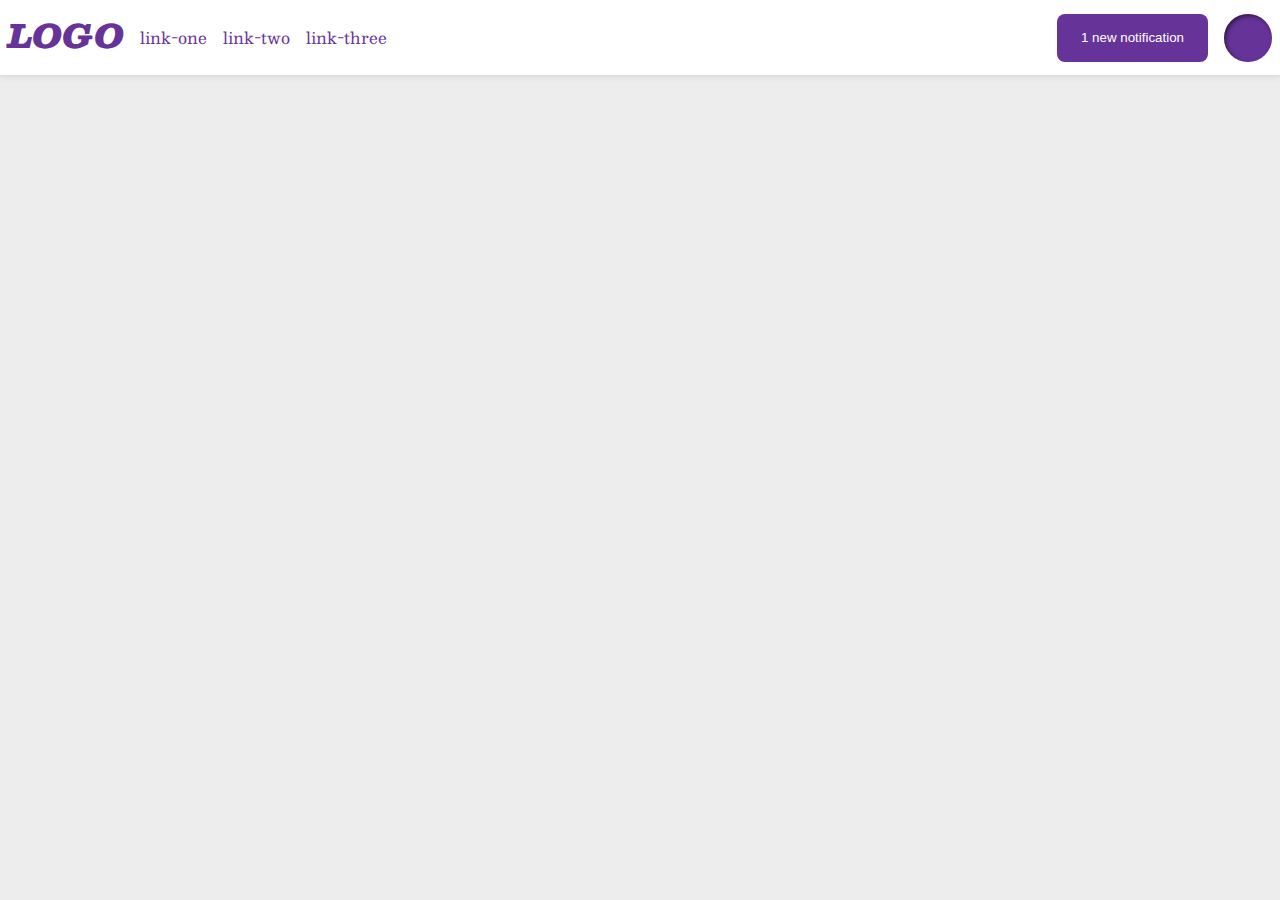
<file: flex/03-flex-header-2/index.html>
<!DOCTYPE html>
<html lang="en">
  <head>
    <meta charset="UTF-8">
    <meta http-equiv="X-UA-Compatible" content="IE=edge">
    <meta name="viewport" content="width=device-width, initial-scale=1.0">
    <title>Flex Header 2</title>
    <link rel="stylesheet" href="style.css">
  </head>
  <body>    
    <div class="header">
      <div class="left_container">
        <div class="logo">
          LOGO
        </div>
        <ul class="links">
          <li><a href="google.com">link-one</a></li>
          <li><a href="google.com">link-two</a></li>
          <li><a href="google.com">link-three</a></li>
        </ul>
      </div>
      <div class="right_container">
        <button class="notifications">
          1 new notification
        </button>
        <div class="profile-image"></div>
      </div>
    </div>
  </body>
</html>
</file>
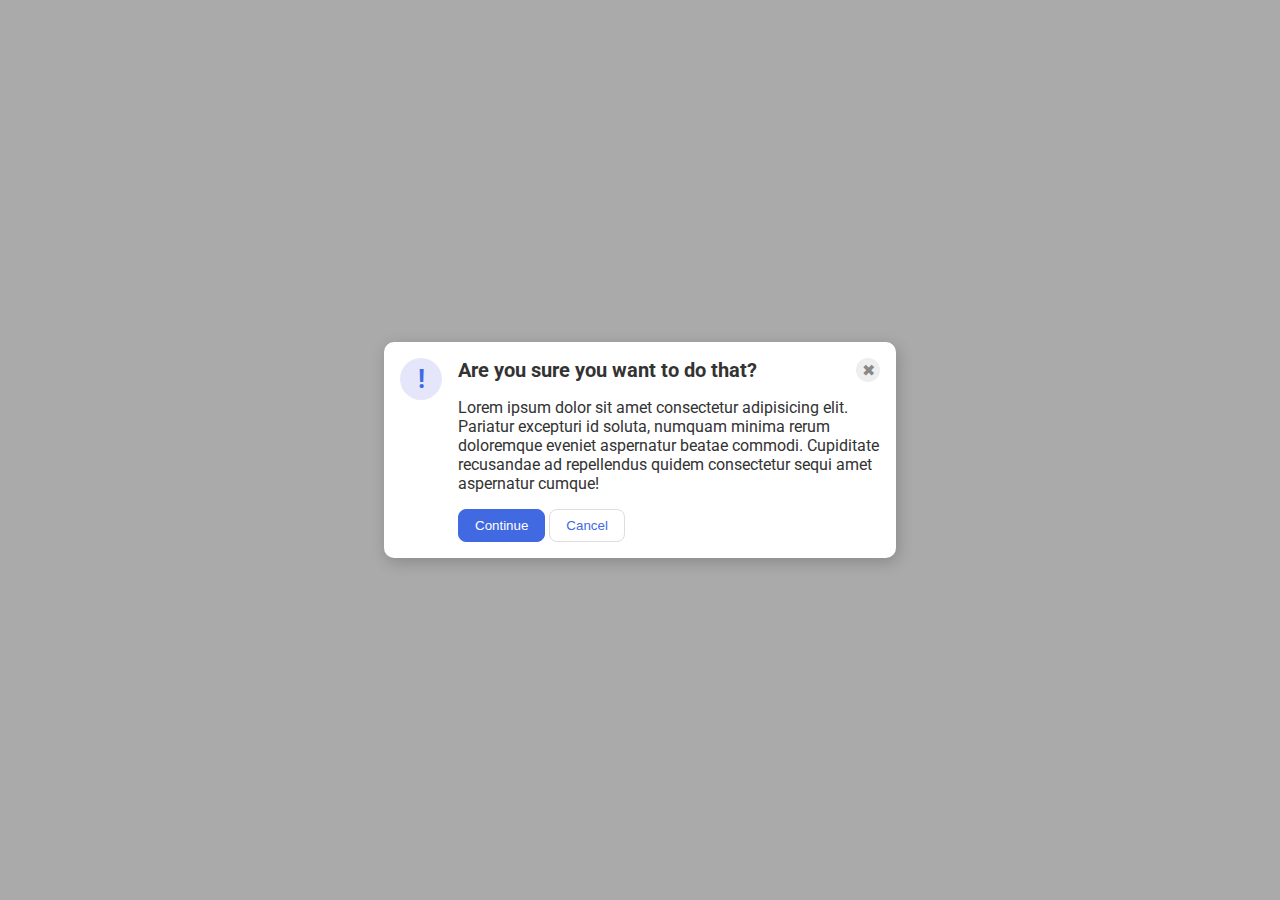
<file: flex/05-flex-modal/index.html>
<!DOCTYPE html>
<html lang="en">
  <head>
    <meta charset="UTF-8">
    <meta http-equiv="X-UA-Compatible" content="IE=edge">
    <meta name="viewport" content="width=device-width, initial-scale=1.0">
    <link rel="stylesheet" href="style.css">
    <title>Modal</title>
  </head>
  <body>
    <div class="modal">
      <div class="icon">!</div>
      <div class="modal-container">
        <div class="header_container">
          <div class="header">Are you sure you want to do that?</div>
          <div class="close-button">✖</div>
        </div>
        <div class="text">Lorem ipsum dolor sit amet consectetur adipisicing elit. Pariatur excepturi id soluta, numquam minima rerum doloremque eveniet aspernatur beatae commodi. Cupiditate recusandae ad repellendus quidem consectetur sequi amet aspernatur cumque!</div>
        <div cluss="buttons">
          <button class="continue">Continue</button>
          <button class="cancel">Cancel</button>
        </div>
      </div>  
    </div>
  </body>
</html>
</file>
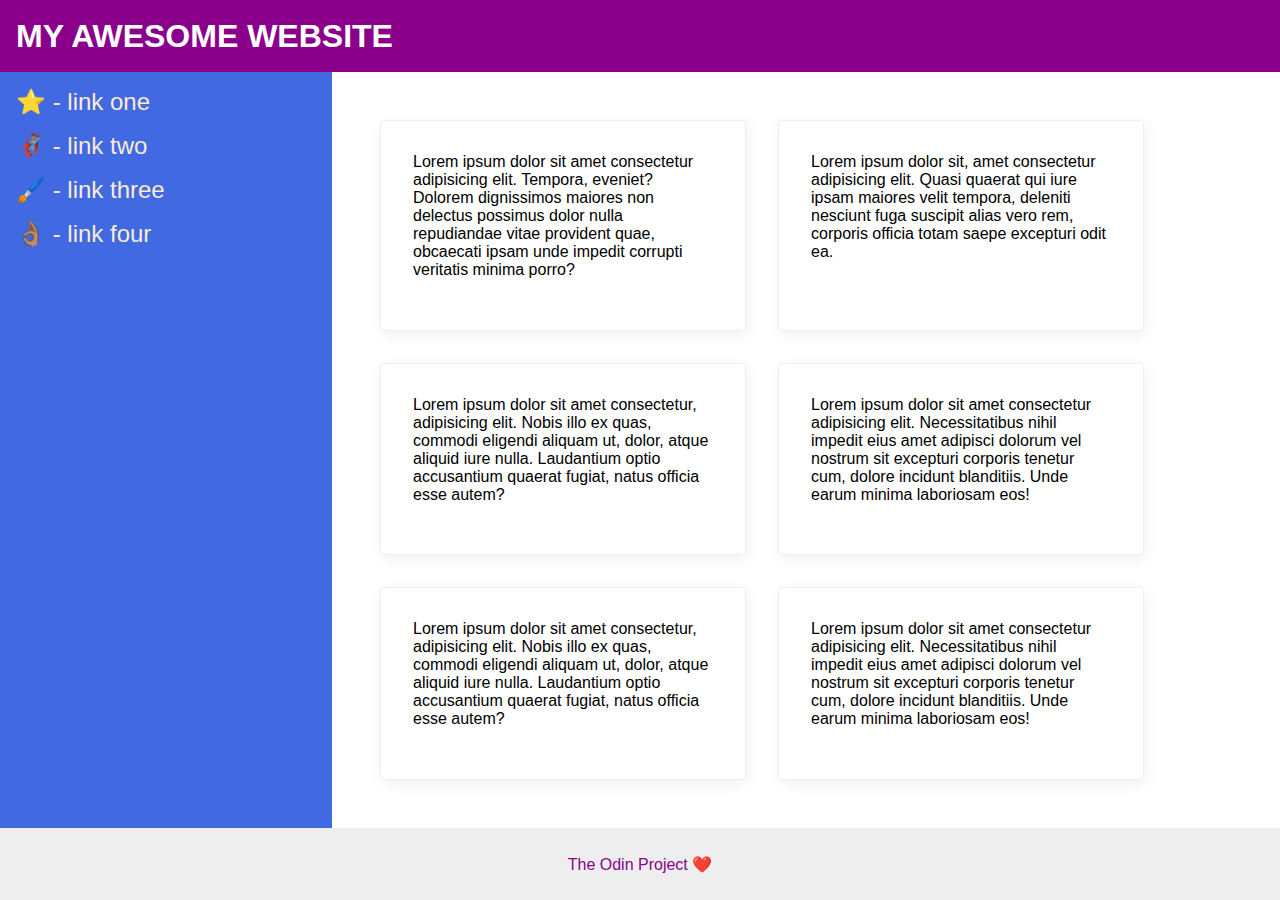
<file: flex/07-flex-layout-2/index.html>
<!DOCTYPE html>
<html lang="en">
  <head>
    <meta charset="UTF-8">
    <meta http-equiv="X-UA-Compatible" content="IE=edge">
    <meta name="viewport" content="width=device-width, initial-scale=1.0">
    <title>The Holy Grail</title>
    <link rel="stylesheet" href="style.css">
  </head>
  <body>
    <div class="header">
      MY AWESOME WEBSITE
    </div>
    
    <div class="content">
      <div class="sidebar">
        <ul>
          <li><a href="#">⭐ - link one</a></li>
          <li><a href="#">🦸🏽‍♂️ - link two</a></li>
          <li><a href="#">🖌️ - link three</a></li>
          <li><a href="#">👌🏽 - link four</a></li>
        </ul>
      </div>

      <div class="cards">
        <div class="card">Lorem ipsum dolor sit amet consectetur adipisicing elit. Tempora, eveniet? Dolorem dignissimos maiores non delectus possimus dolor nulla repudiandae vitae provident quae, obcaecati ipsam unde impedit corrupti veritatis minima porro?</div>
        <div class="card">Lorem ipsum dolor sit, amet consectetur adipisicing elit. Quasi quaerat qui iure ipsam maiores velit tempora, deleniti nesciunt fuga suscipit alias vero rem, corporis officia totam saepe excepturi odit ea.</div>
        <div class="card">Lorem ipsum dolor sit amet consectetur, adipisicing elit. Nobis illo ex quas, commodi eligendi aliquam ut, dolor, atque aliquid iure nulla. Laudantium optio accusantium quaerat fugiat, natus officia esse autem?</div>
        <div class="card">Lorem ipsum dolor sit amet consectetur adipisicing elit. Necessitatibus nihil impedit eius amet adipisci dolorum vel nostrum sit excepturi corporis tenetur cum, dolore incidunt blanditiis. Unde earum minima laboriosam eos!</div>
        <div class="card">Lorem ipsum dolor sit amet consectetur, adipisicing elit. Nobis illo ex quas, commodi eligendi aliquam ut, dolor, atque aliquid iure nulla. Laudantium optio accusantium quaerat fugiat, natus officia esse autem?</div>
        <div class="card">Lorem ipsum dolor sit amet consectetur adipisicing elit. Necessitatibus nihil impedit eius amet adipisci dolorum vel nostrum sit excepturi corporis tenetur cum, dolore incidunt blanditiis. Unde earum minima laboriosam eos!</div>
      </div>
    </div>
    
    <div class="footer">
      The Odin Project ❤️
    </div>
  </body>
</html>
</file>
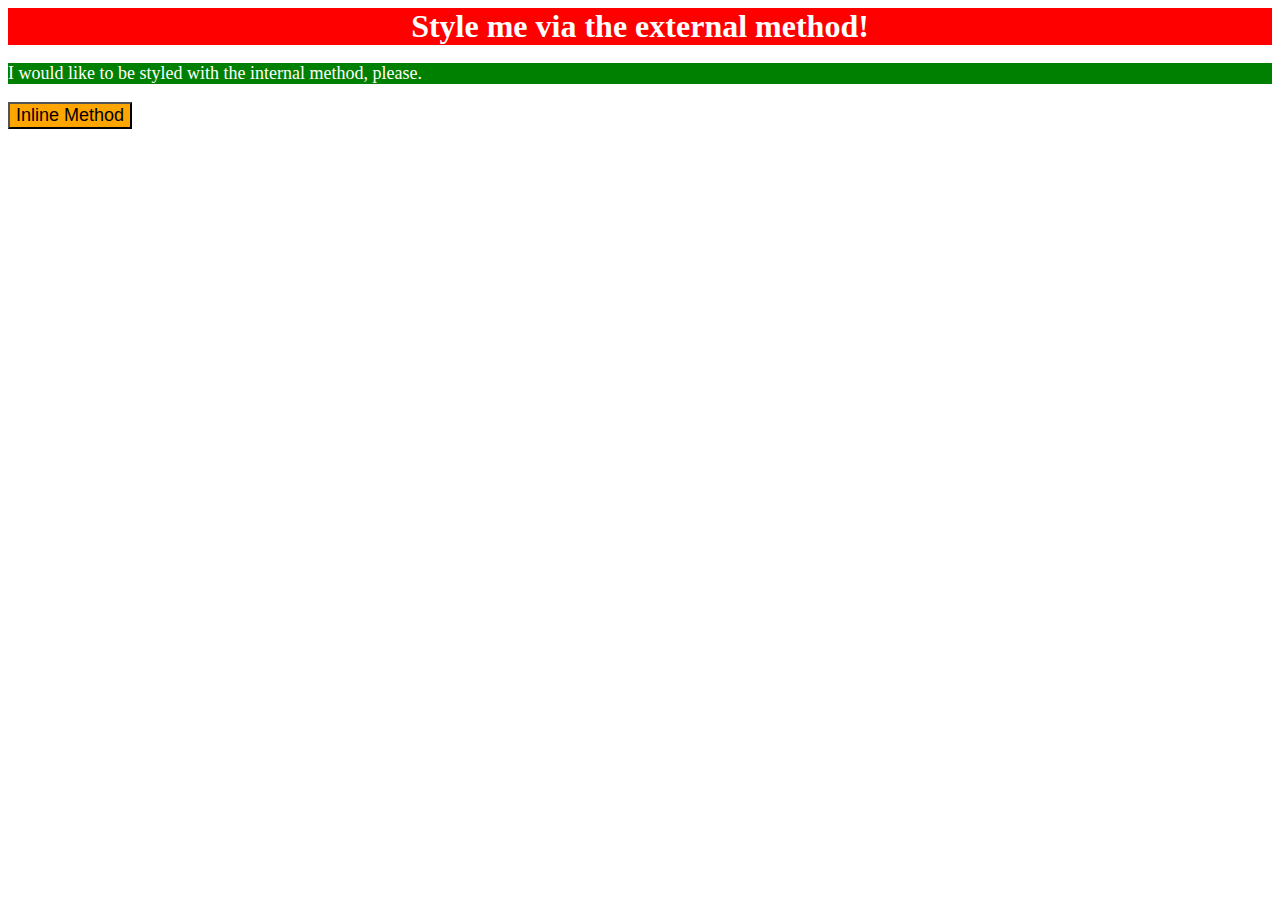
<file: foundations/01-css-methods/index.html>
<!DOCTYPE html>
<html lang="en">
  <head>
    <meta charset="UTF-8">
    <meta http-equiv="X-UA-Compatible" content="IE=edge">
    <meta name="viewport" content="width=device-width, initial-scale=1.0">
    <link rel="stylesheet" href="style.css">
    <style>
      p {
        background-color: green;
        color: white;
        font-size: 18px;
      }
    </style>
    <title>Methods for Adding CSS</title>
  </head>
  <body>
    <div>Style me via the external method!</div>
    <p>I would like to be styled with the internal method, please.</p>
    <button style="background-color: orange; font-size: 18px">Inline Method</button>
  </body>
</html>
</file>
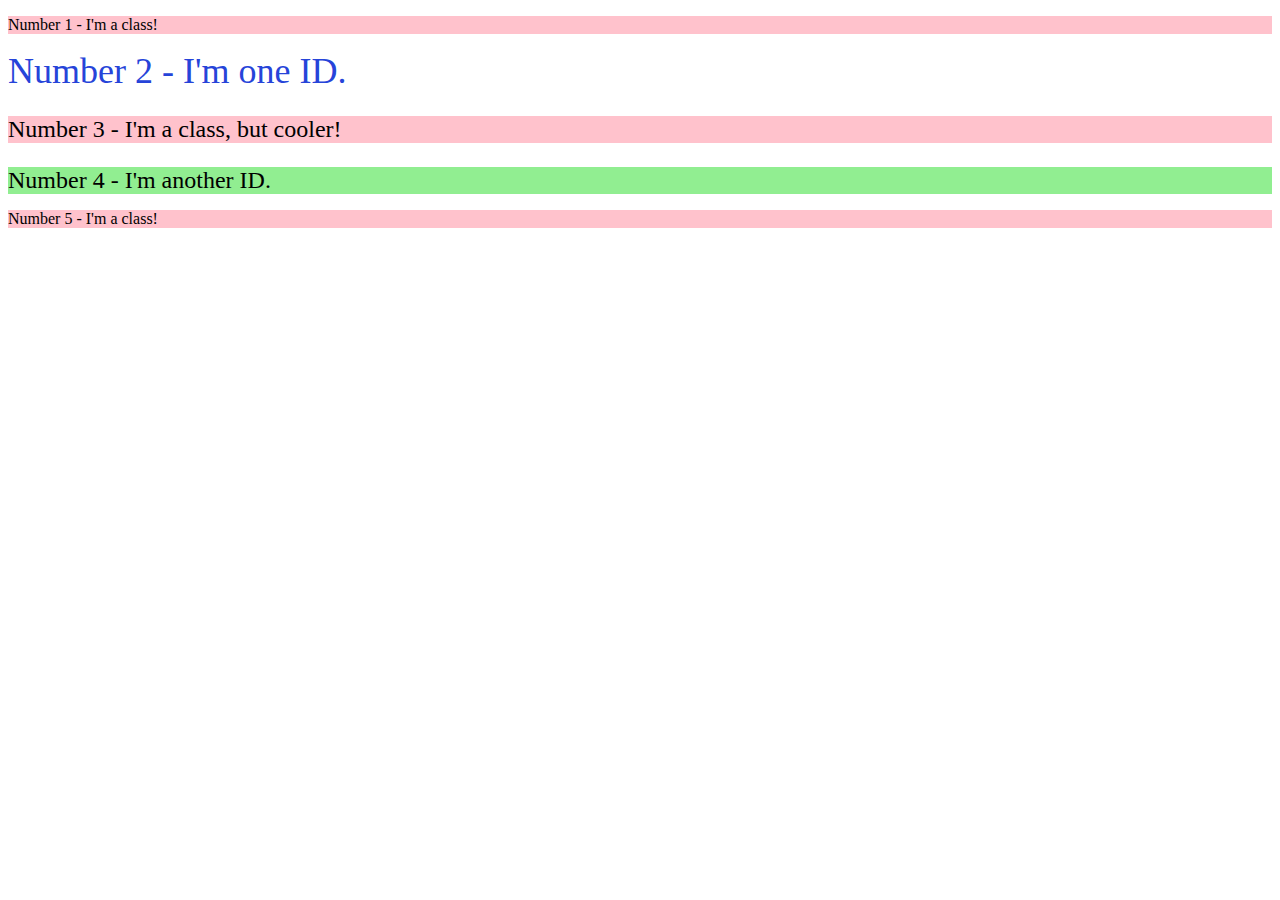
<file: foundations/02-class-id-selectors/index.html>
<!DOCTYPE html>
<html lang="en">
  <head>
    <meta charset="UTF-8">
    <meta http-equiv="X-UA-Compatible" content="IE=edge">
    <meta name="viewport" content="width=device-width, initial-scale=1.0">
    <title>Class and ID Selectors</title>
    <link rel="stylesheet" href="style.css">
  </head>
  <body>
    <p class="odd">Number 1 - I'm a class!</p>
    <div id="fuck">Number 2 - I'm one ID.</div>
    <p class="odd cool">Number 3 - I'm a class, but cooler!</p>
    <div id="fuck_fuck">Number 4 - I'm another ID.</div>
    <p class="odd">Number 5 - I'm a class!</p>
  </body>
</html>
</file>
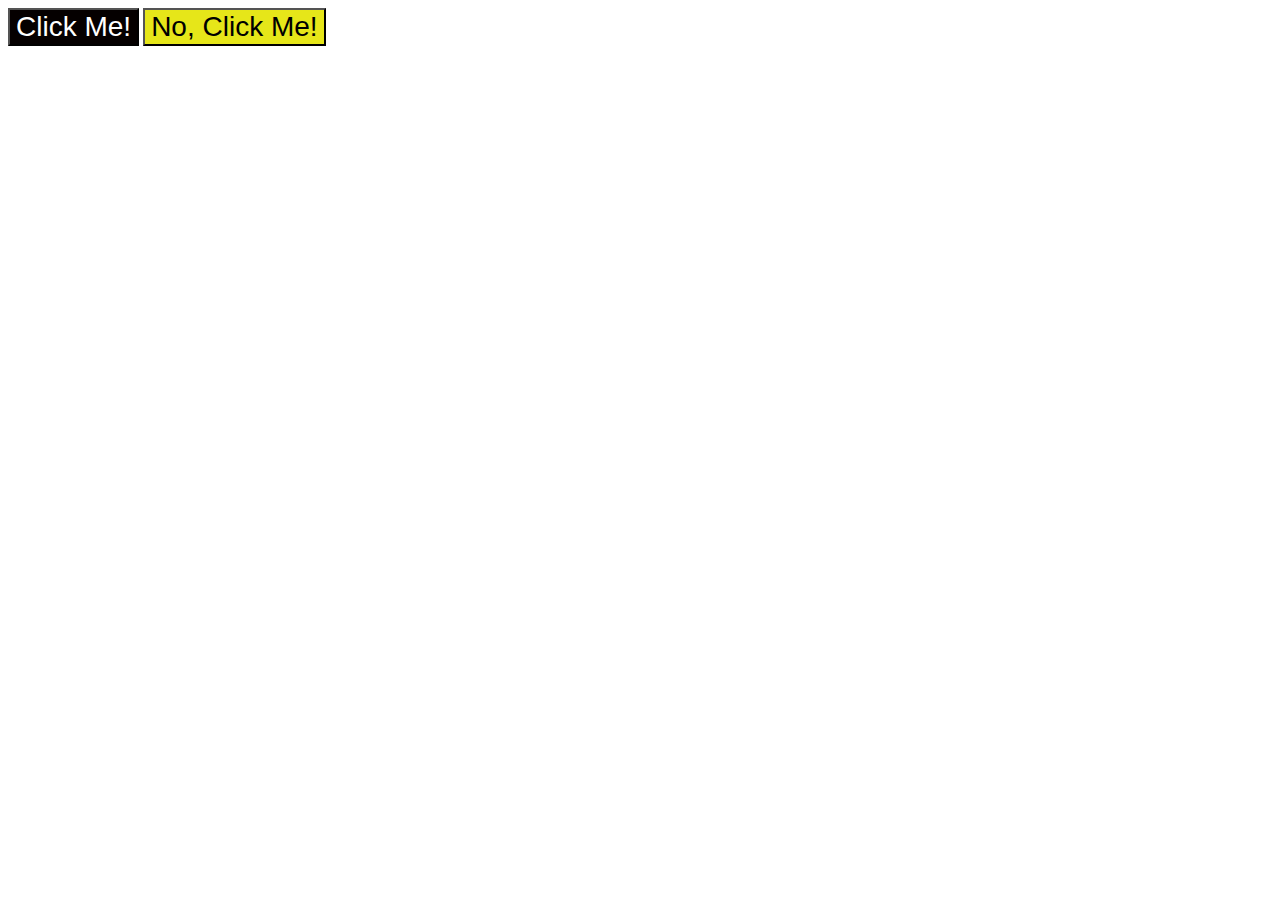
<file: foundations/03-grouping-selectors/index.html>
<!DOCTYPE html>
<html lang="en">
  <head>
    <meta charset="UTF-8">
    <meta http-equiv="X-UA-Compatible" content="IE=edge">
    <meta name="viewport" content="width=device-width, initial-scale=1.0">
    <title>Grouping Selectors</title>
    <link rel="stylesheet" href="style.css">
  </head>
  <body>
    <button class="fucking_button">Click Me!</button>
    <button class="another_fucking_button">No, Click Me!</button>
  </body>
</html>
</file>
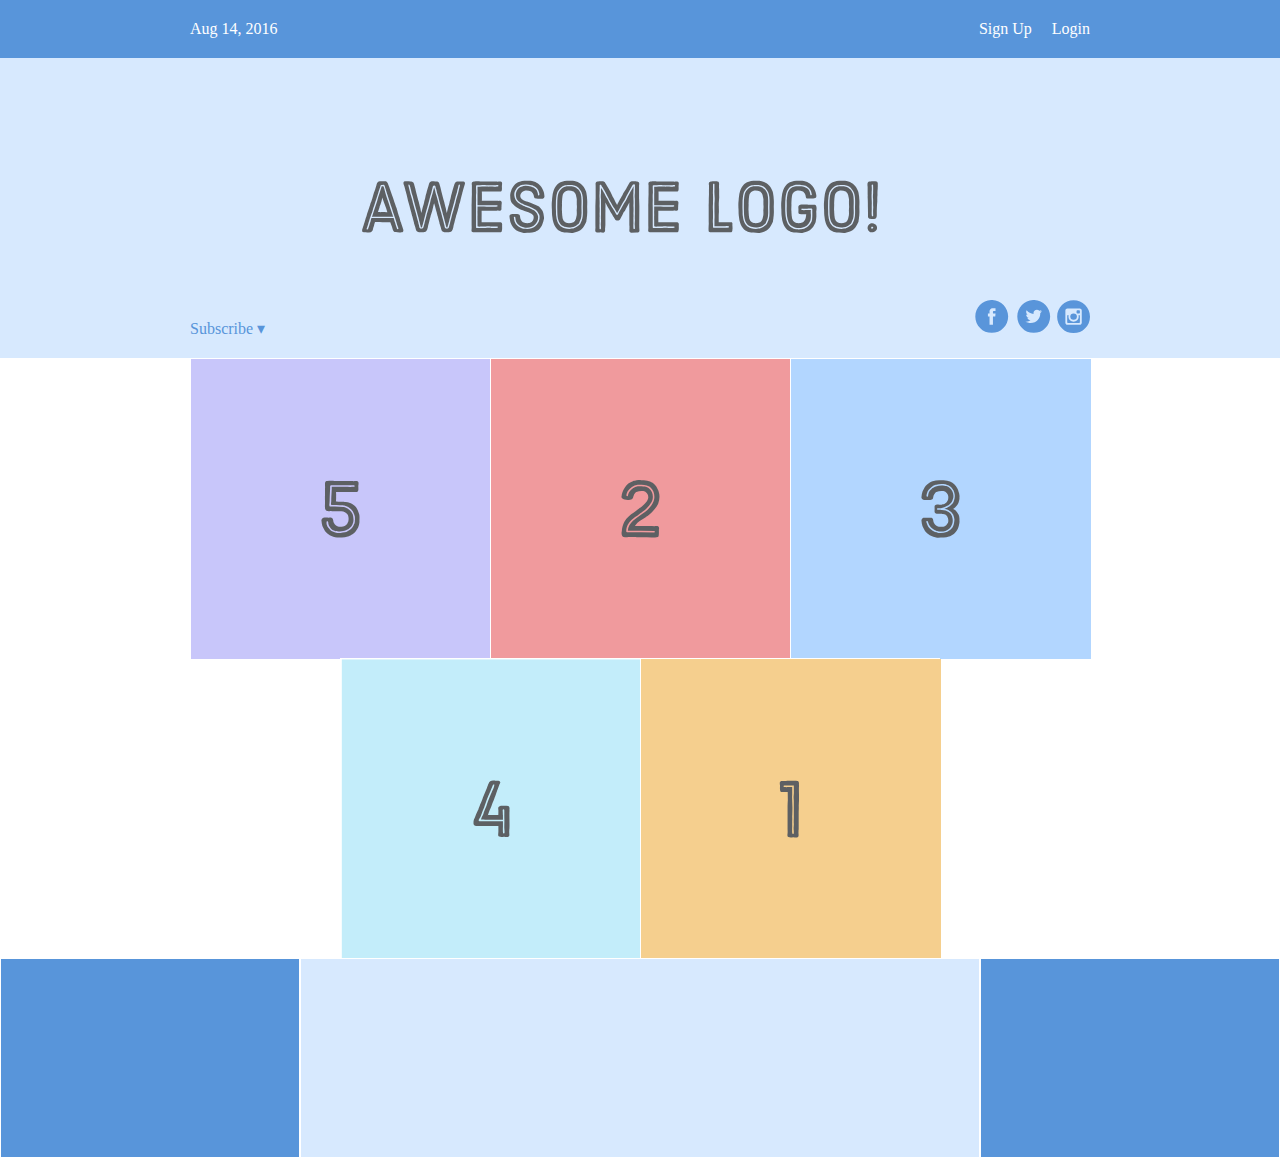
<file: flex_fucks/flexbox.html>
<!DOCTYPE html>
<html lang='en'>
  <head>
    <meta charset='UTF-8'/>
    <title>Flex Menu</title>
    <link rel='stylesheet' href='style.css'/>
  </head>
  <body>

    <div class='menu-container'>
      <div class='menu'>
        <div class='date'>Aug 14, 2016</div>
        <div class='signup'>Sign Up</div>
        <div class='login'>Login</div>
      </div>
    </div>

    <div class='header-container'>
      <div class='header'>
        <div class='subscribe'>Subscribe &#9662;</div>
        <div class='logo'><img src='images/awesome-logo.svg'/></div>
        <div class='social'><img src='images/social-icons.svg'/></div>
      </div>
    </div>

    <div class='photo-grid-container'>
      <div class='photo-grid'>
        <div class='photo-grid-item first-item'>
          <img src='images/one.svg'/>
        </div>
        <div class='photo-grid-item'>
          <img src='images/two.svg'/>
        </div>
        <div class='photo-grid-item'>
          <img src='images/three.svg'/>
        </div>
        <div class='photo-grid-item'>
          <img src='images/four.svg'/>
        </div>
        <div class='photo-grid-item last-item'>
          <img src='images/five.svg'/>
        </div>
      </div>
    </div>

    <div class='footer'>
      <div class='footer-item footer-one'></div>
      <div class='footer-item footer-two'></div>
      <div class='footer-item footer-three'></div>
    </div>
  </body>
</html>
</file>
<file: flex/03-flex-header-2/style.css>
/* this is some magical font-importing.  
you'll learn about it later. */
@import url('https://fonts.googleapis.com/css2?family=Besley:ital,wght@0,400;1,900&display=swap');

body {
  margin: 0;
  background: hsl(0, 0%, 93%);
  font-family: Besley, serif;
}

.header {
  background: hsl(0, 0%, 100%);
  border-bottom: 1px solid hsl(0, 0%, 87%);
  box-shadow: 0 0 8px hsla(0, 0%, 0%, 0.1);
}

.profile-image {
  background: hsl(270, 50%, 40%);
  box-shadow: inset 2px 2px 4px hsla(0, 0%, 0%, 0.5);
  border-radius: 50%;
  width: 48px;
  height: 48px;
}

.logo {
  color: hsl(270, 50%, 40%);
  font-size: 32px;
  font-weight: 900;
  font-style: italic;
}

button {
  border: none;
  border-radius: 8px;
  background: hsl(270, 50%, 40%);
  color: white;
  padding: 8px 24px;
}

a {
  /* this removes the line under our links */
  text-decoration: none;
  color: hsl(270, 50%, 40%);
}

ul {
  list-style-type: none;
}

/* solution */

.header {
  display: flex;
  padding: 8px;
  justify-content: space-between;
  align-items: center;
}

.left_container,
.right_container {
  display: flex;
  gap: 16px;
}

.header ul {
  display: flex;
  padding: 0;
  gap: 16px;
}

.profile-image {
  flex-shrink: 0;
}
</file>
<file: flex/05-flex-modal/style.css>
@import url('https://fonts.googleapis.com/css2?family=Roboto:wght@400;700&display=swap');

html, body {
  height: 100%;
}

body {
  font-family: Roboto, sans-serif;
  margin: 0;
  background: #aaa;
  color: #333;
  /* I'll give you this one for free lol */
  display: flex;
  align-items: center;
  justify-content: center;
}

.modal {
  background: white;
  width: 480px;
  border-radius: 10px;
  box-shadow: 2px 4px 16px rgba(0,0,0,.2);
}

.icon {
  color: royalblue;
  font-size: 26px;
  font-weight: 700;
  background: lavender;
  width: 42px;
  height: 42px;
  border-radius: 50%;
  display: flex;
  align-items: center;
  justify-content: center;
}

.close-button {
  background: #eee;
  border-radius: 50%;
  color: #888;
  font-weight: 400;
  font-size: 16px;
  height: 24px;
  width: 24px;
  display: flex;
  align-items: center;
  justify-content: center;
}

button {
  padding: 8px 16px;
  border-radius: 8px;
}

button.continue {
  background: royalblue;
  border: 1px solid royalblue;
  color: white;
}

button.cancel {
  background: white;
  border: 1px solid #ddd;
  color: royalblue;
}

/* solution */

.modal {
  display: flex;
  justify-content: space-around;
  gap: 16px;
  padding: 16px;
}

.icon {
  flex-shrink: 0;
}

.header_container {
  display: flex;
  justify-content: space-between;
}

.header {
  font-size: 20px;
  font-weight: 700;
}

.modal-container {
  display: flex;
  flex-direction: column;
  gap: 16px;
}
</file>
<file: flex/07-flex-layout-2/style.css>
body {
  font-family: -apple-system, BlinkMacSystemFont, 'Segoe UI', Roboto, Oxygen, Ubuntu, Cantarell, 'Open Sans', 'Helvetica Neue', sans-serif;
  margin: 0;
  min-height: 100vh;
}

.header {
  height: 72px;
  background: darkmagenta;
  color: white;
}

.footer {
  height: 72px;
  background: #eee;
  color: darkmagenta;
}

.sidebar {
  width: 300px;
  background: royalblue;
}

.card {
  border: 1px solid #eee;
  box-shadow: 2px 4px 16px rgba(0,0,0,.06);
  border-radius: 4px;
}

/* solution */

ul {
  list-style: none;
  margin: 0;
  padding: 0;
}

a {
  text-decoration: none;
  color: antiquewhite;
  font-size: 24px;
}

body {
  display: flex;
  flex-direction: column;
}

.header {
  font-size: 32px;
  font-weight: 900;
  padding-left: 16px;
  display: flex;
  align-items: center;
}

.content {
  flex-grow: 1;
  display: flex;
}

.sidebar {
  flex-shrink: 0;
  padding: 16px;
}

li {
  margin-bottom: 16px;
}

.cards {
  display: flex;
  flex-wrap: wrap;
  gap: 32px;
  padding: 48px;
}

.card {
  max-width: 300px;
  padding: 32px;
}

.footer {
  flex-shrink: 0;
  display: flex;
  justify-content: center;
  align-items: center;
}
</file>
<file: foundations/01-css-methods/style.css>
div {
  background-color: red;
  color: white;
  font-size: 32px;
  font-weight: 700;
  text-align: center;
}
</file>
<file: foundations/02-class-id-selectors/style.css>
.odd {
  background-color: hsl(350, 100%, 88%);
  font-family: 'Verdana' 'DejaVu Sans' 'sans-serif';
}

#fuck {
  color: hsl(230, 70%, 50%);
  font-size: 36px;
}

.cool {
  font-size: 24px;
}

#fuck_fuck {
  background-color: hsl(120, 73%, 75%);
  font-size: 24px;
}
</file>
<file: foundations/03-grouping-selectors/style.css>
.fucking_button, .another_fucking_button {
  font-size: 28px;
  font-family: 'Helvetica', 'Times New Roman', 'sans-serif';
}

.fucking_button {
  background-color: hsl(0, 100%, 1%);
  color: hsl(0, 0%, 100%);
}

.another_fucking_button {
  background-color: hsl(60, 80%, 50%);
}
</file>
<file: flex_fucks/style.css>
* {
  margin: 0;
  padding: 0;
  box-sizing: border-box;
}

.menu-container {
  color: hsl(0, 0%, 100%);
  background-color: hsl(212, 64%, 60%);
  padding: 20px 0;
  display: flex;
  justify-content: center;
}

.menu {
  width: 900px;
  display: flex;
  justify-content: space-between;
}

.links {
  display: flex;
  justify-content: flex-end;
}

.login {
  margin-left: 20px;
}

.signup {
  margin-left: auto;
}

.header-container {
  color: hsl(212, 64%, 60%);
  background-color: hsl(212, 95%, 92%);
  display: flex;
  justify-content: center;
}

.header {
  width: 900px;
  height: 300px;
  display: flex;
  justify-content: space-between;
  align-items: center;
}

.social,
.subscribe {
  align-self: flex-end;
  margin-bottom: 20px;
}

.photo-grid-container {
  display: flex;
  justify-content: center;
}

.photo-grid {
  width: 900px;
  display: flex;
  justify-content: center;
  flex-wrap: wrap;
  flex-direction: row;
  align-items: center;
}

.photo-grid-item {
  border: 1px solid hsl(0, 0%, 100%);
  width: 300px;
  height: 300px;
}

.first-item {
  order: 1;
}

.last-item {
  order: -1;
}

.footer {
  display: flex;
  justify-content: space-between;
}

.footer-item {
  border: 1px solid hsl(0, 0%, 100%);
  background-color: hsl(212, 95%, 92%);
  height: 200px;
  flex: 1;
}

.footer-one,
.footer-three {
  background-color: hsl(212, 64%, 60%);
  width: 300px;
  flex: initial;
}
</file>
